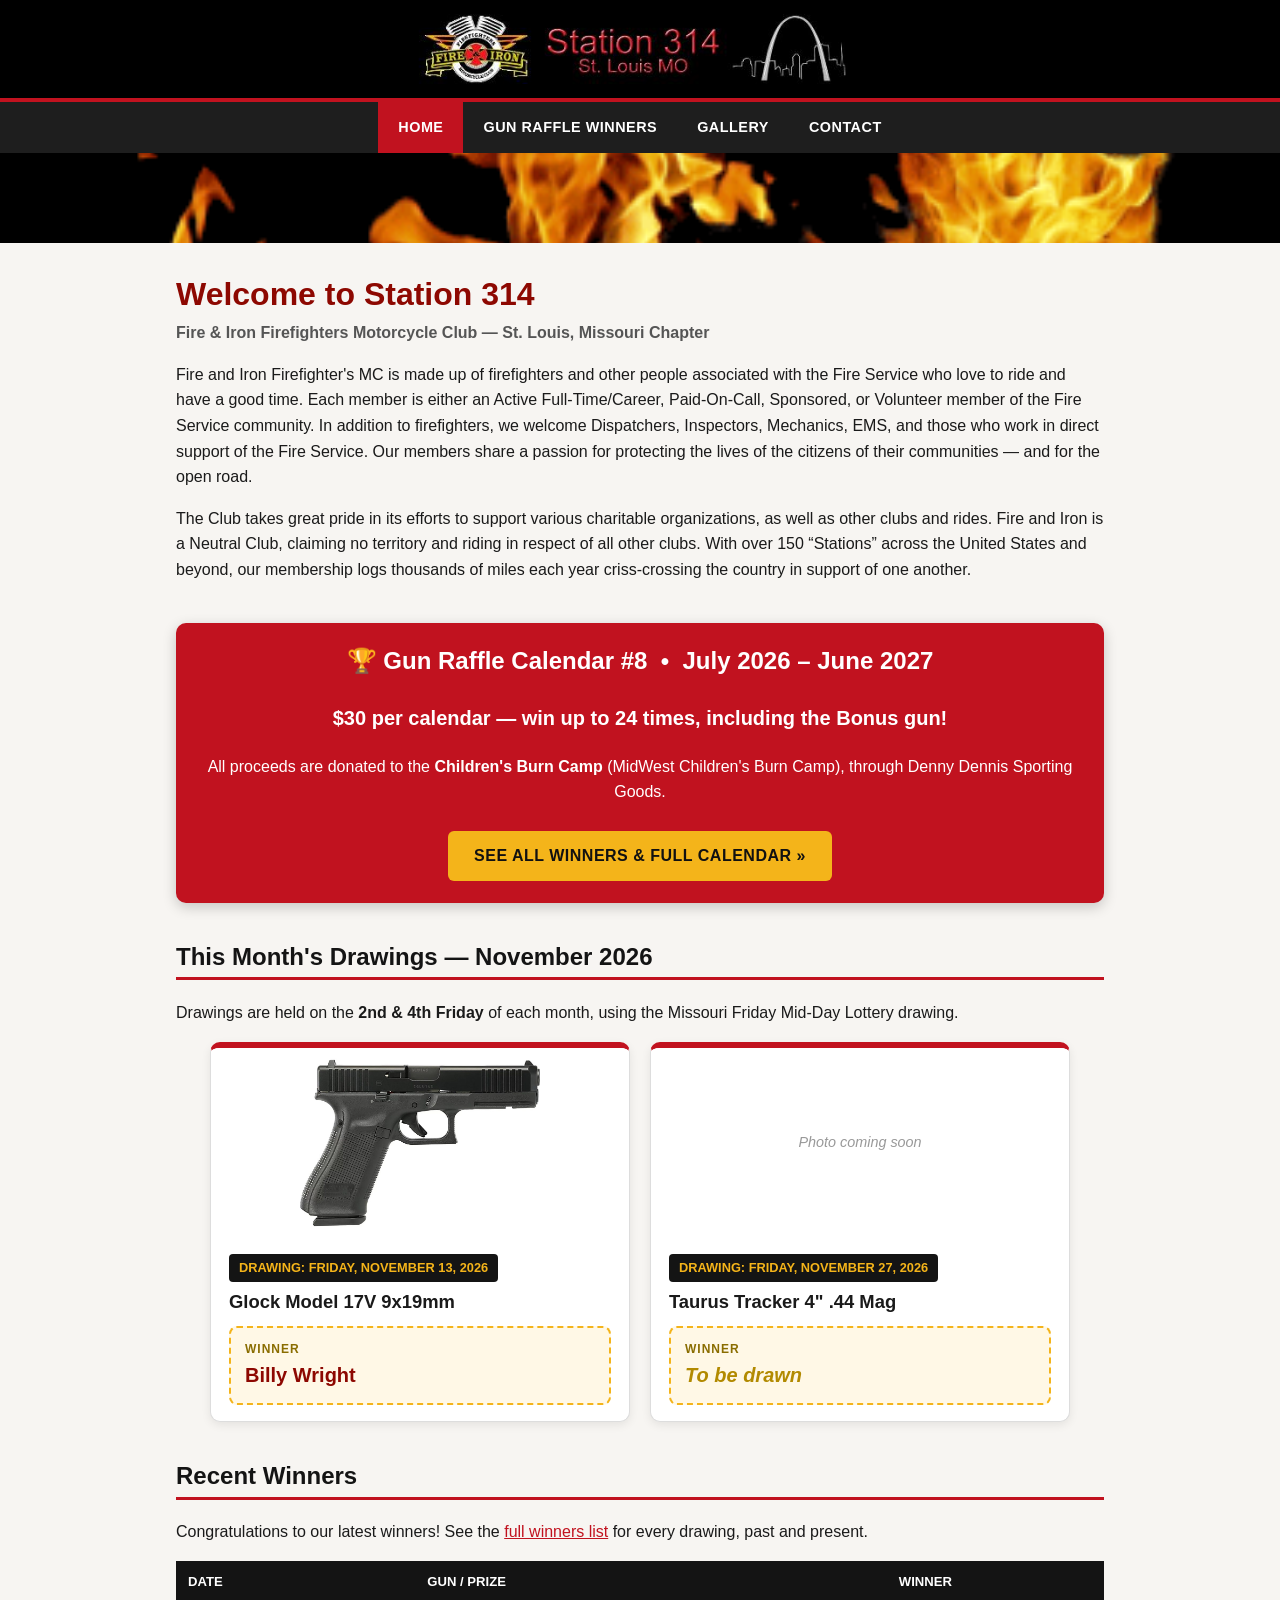
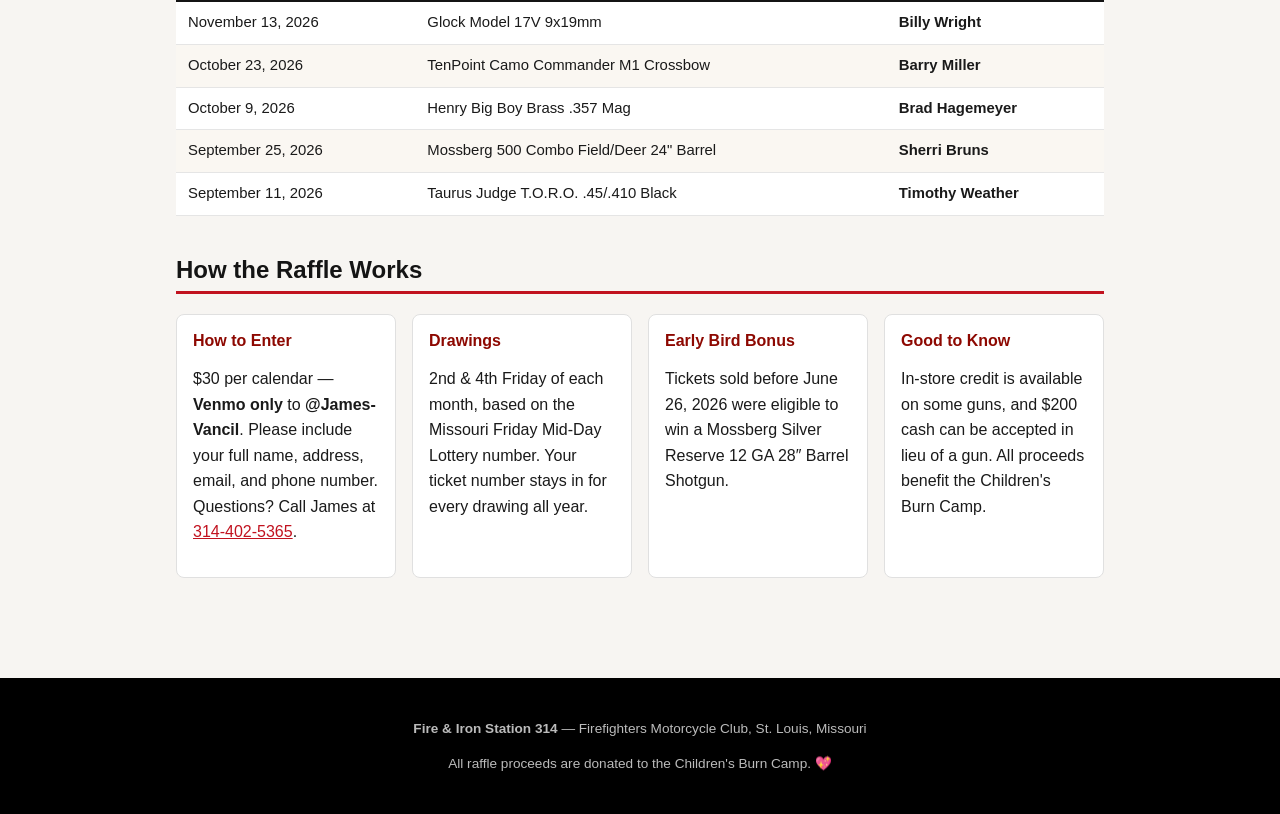
<file: index.html>
<!DOCTYPE html>
<html lang="en">
<head>
<meta charset="utf-8">
<meta name="viewport" content="width=device-width, initial-scale=1">
<title>Fire &amp; Iron Station 314 — St. Louis, MO | Firefighters Motorcycle Club</title>
<meta name="description" content="Fire &amp; Iron Firefighters Motorcycle Club, Station 314 — St. Louis, Missouri. Gun Raffle Calendar #8 now on. All proceeds benefit the Children's Burn Camp.">
<link rel="stylesheet" href="style.css">
</head>
<body>

<header class="site-header">
  <img src="assets/header.png" alt="Fire &amp; Iron Firefighters Motorcycle Club — Station 314, St. Louis MO">
</header>

<nav>
  <ul>
    <li><a href="index.html" class="active">Home</a></li>
    <li><a href="gun-raffles.html">Gun Raffle Winners</a></li>
    <li><a href="gallery.html">Gallery</a></li>
    <li><a href="contact.html">Contact</a></li>
  </ul>
</nav>

<div class="flames" role="presentation"></div>

<main>

  <section>
    <h1>Welcome to Station 314</h1>
    <p class="subtitle">Fire &amp; Iron Firefighters Motorcycle Club — St. Louis, Missouri Chapter</p>
    <p>Fire and Iron Firefighter's MC is made up of firefighters and other people associated with the
    Fire Service who love to ride and have a good time. Each member is either an Active Full-Time/Career,
    Paid-On-Call, Sponsored, or Volunteer member of the Fire Service community. In addition to firefighters,
    we welcome Dispatchers, Inspectors, Mechanics, EMS, and those who work in direct support of the Fire Service.
    Our members share a passion for protecting the lives of the citizens of their communities &mdash; and for the open road.</p>
    <p>The Club takes great pride in its efforts to support various charitable organizations, as well as other
    clubs and rides. Fire and Iron is a Neutral Club, claiming no territory and riding in respect of all other
    clubs. With over 150 &ldquo;Stations&rdquo; across the United States and beyond, our membership logs thousands
    of miles each year criss-crossing the country in support of one another.</p>
  </section>

  <!-- ===================== CURRENT RAFFLE ===================== -->
  <section class="callout">
    <h2>&#127942; Gun Raffle Calendar #8 &nbsp;&bull;&nbsp; July 2026 &ndash; June 2027</h2>
    <p class="big">$30 per calendar &mdash; win up to 24 times, including the Bonus gun!</p>
    <p>All proceeds are donated to the <strong>Children's Burn Camp</strong> (MidWest Children's Burn Camp),
       through Denny Dennis Sporting Goods.</p>
    <a class="btn" href="gun-raffles.html">See All Winners &amp; Full Calendar &raquo;</a>
  </section>

  <!-- ===================== THIS MONTH'S GUNS ===================== -->
  <!--
    HOW TO POST A WINNER:
    When a drawing happens, find the matching card below and replace the line
        <div class="name pending">To be drawn</div>
    with the winner's name, e.g.
        <div class="name">John Smith</div>
    (Delete the word "pending" from the class so it shows in red.)
  -->
  <section>
    <h2>This Month's Drawings &mdash; November 2026</h2>    <p>Drawings are held on the <strong>2nd &amp; 4th Friday</strong> of each month, using the
      Missouri Friday Mid-Day Lottery drawing.</p>

    <div class="gun-cards">

      <!-- November 13, 2026 -->
      <div class="gun-card">
        <div class="photo">
          <img src="assets/gun-nov13.jpg" alt="Glock Model 17V 9x19mm pistol in black, shown from the right side">
        </div>
        <div class="body">
          <span class="date">Drawing: Friday, November 13, 2026</span>
          <h3>Glock Model 17V 9x19mm</h3>
          <div class="winner-slot">
            <div class="label">Winner</div>
            <div class="name">Billy Wright</div>
          </div>
        </div>
      </div>

      <!-- November 27, 2026 -->
      <div class="gun-card">
        <div class="photo">Photo coming soon</div>
        <div class="body">
          <span class="date">Drawing: Friday, November 27, 2026</span>
          <h3>Taurus Tracker 4&quot; .44 Mag</h3>
          <div class="winner-slot">
            <div class="label">Winner</div>
            <div class="name pending">To be drawn</div>
          </div>
        </div>
      </div>

    </div>
  </section>

  <!-- ===================== RECENT WINNERS ===================== -->
  <!--
    RECENT WINNERS: keep this to roughly the last 6 months, NEWEST FIRST.
    To add a new winner, copy one <tr> line, put it at the TOP of the tbody,
    and delete the oldest row at the bottom so the list stays short.
  -->
  <section>
    <h2>Recent Winners</h2>
    <p>Congratulations to our latest winners! See the
       <a href="gun-raffles.html">full winners list</a> for every drawing, past and present.</p>
    <div class="table-wrap">
      <table class="raffle">
        <thead><tr><th>Date</th><th>Gun / Prize</th><th>Winner</th></tr></thead>
        <tbody>
          <tr><td>November 13, 2026</td><td>Glock Model 17V 9x19mm</td><td class="winner">Billy Wright</td></tr>
          <tr><td>October 23, 2026</td><td>TenPoint Camo Commander M1 Crossbow</td><td class="winner">Barry Miller</td></tr>
          <tr><td>October 9, 2026</td><td>Henry Big Boy Brass .357 Mag</td><td class="winner">Brad Hagemeyer</td></tr>
          <tr><td>September 25, 2026</td><td>Mossberg 500 Combo Field/Deer 24&quot; Barrel</td><td class="winner">Sherri Bruns</td></tr>
          <tr><td>September 11, 2026</td><td>Taurus Judge T.O.R.O. .45/.410 Black</td><td class="winner">Timothy Weather</td></tr>        </tbody>
      </table>
    </div>
  </section>

  <!-- ===================== HOW IT WORKS ===================== -->
  <section>
    <h2>How the Raffle Works</h2>
    <div class="info-grid">
      <div class="box">
        <h3>How to Enter</h3>
        <p>$30 per calendar &mdash; <strong>Venmo only</strong> to <strong>@James-Vancil</strong>.
           Please include your full name, address, email, and phone number.
           Questions? Call James at <a href="tel:+13144025365">314-402-5365</a>.</p>
      </div>
      <div class="box">
        <h3>Drawings</h3>
        <p>2nd &amp; 4th Friday of each month, based on the Missouri Friday Mid-Day Lottery number.
           Your ticket number stays in for every drawing all year.</p>
      </div>
      <div class="box">
        <h3>Early Bird Bonus</h3>
        <p>Tickets sold before June 26, 2026 were eligible to win a Mossberg Silver Reserve
           12&nbsp;GA 28&Prime; Barrel Shotgun.</p>
      </div>
      <div class="box">
        <h3>Good to Know</h3>
        <p>In-store credit is available on some guns, and $200 cash can be accepted in lieu of a gun.
           All proceeds benefit the Children's Burn Camp.</p>
      </div>
    </div>
  </section>

</main>

<footer>
  <p><strong>Fire &amp; Iron Station 314</strong> &mdash; Firefighters Motorcycle Club, St. Louis, Missouri</p>
  <p>All raffle proceeds are donated to the Children's Burn Camp. &#128150;</p>
</footer>

</body>
</html>
</file>
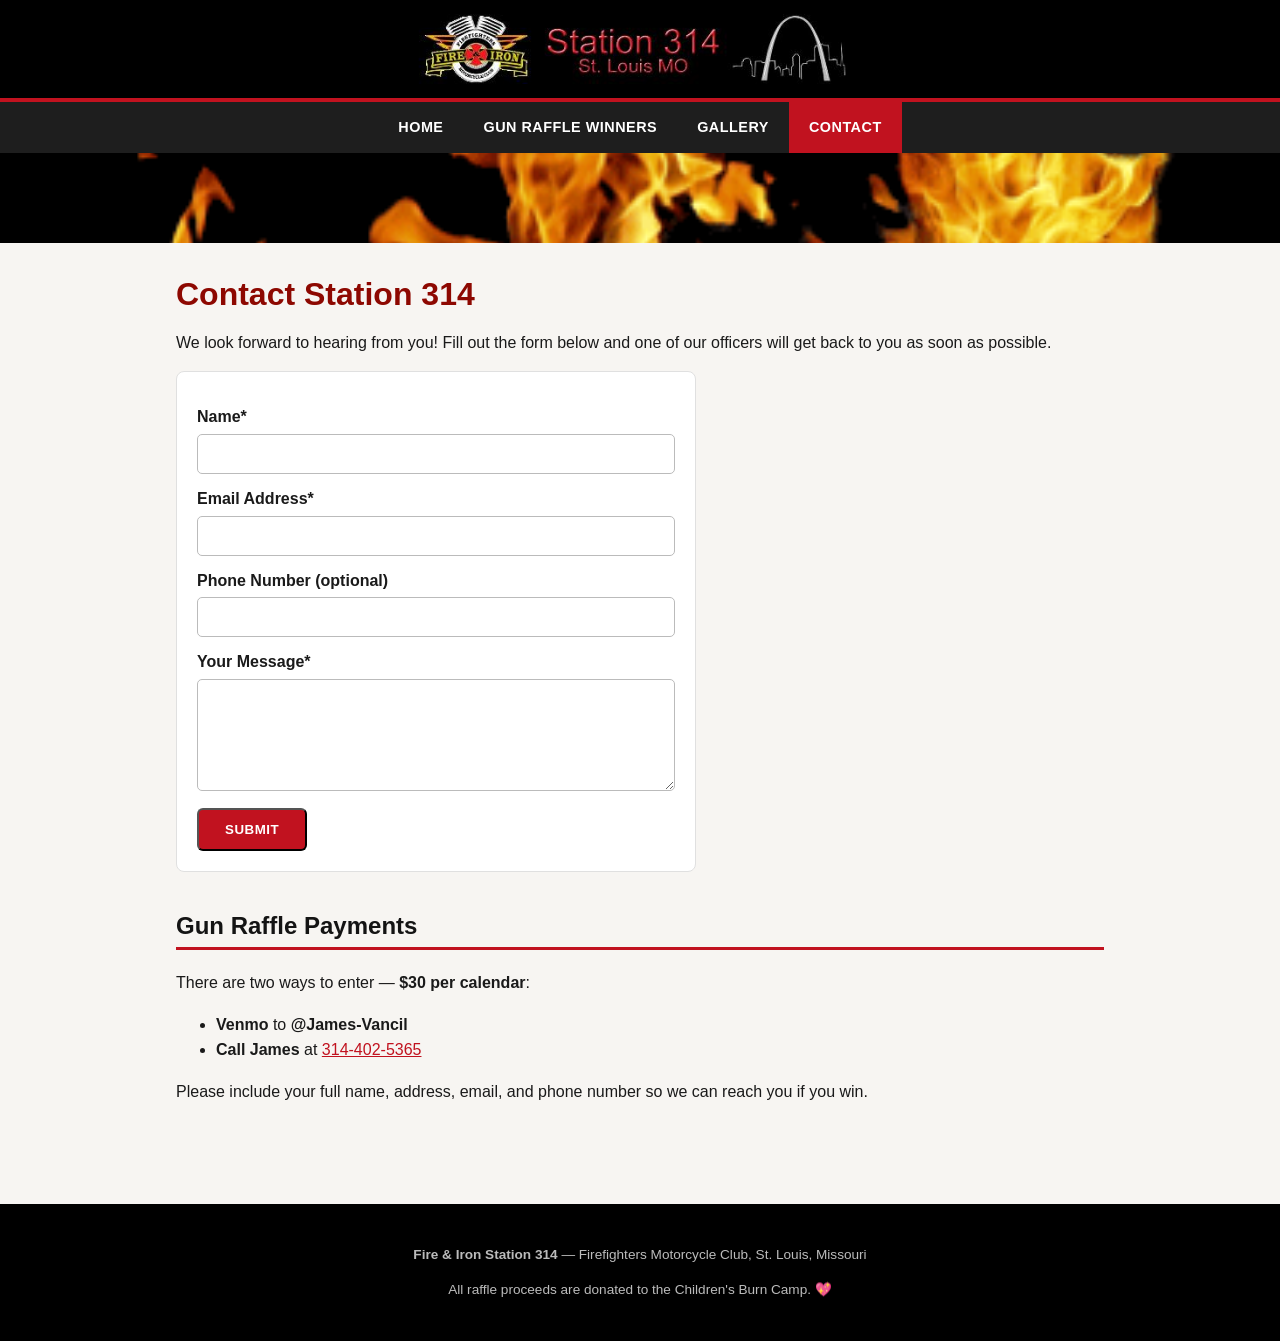
<file: contact.html>
<!DOCTYPE html>
<html lang="en">
<head>
<meta charset="utf-8">
<meta name="viewport" content="width=device-width, initial-scale=1">
<title>Contact — Fire &amp; Iron Station 314, St. Louis MO</title>
<meta name="description" content="Contact Fire &amp; Iron Firefighters Motorcycle Club, Station 314, St. Louis, Missouri.">
<link rel="stylesheet" href="style.css">
</head>
<body>

<header class="site-header">
  <img src="assets/header.png" alt="Fire &amp; Iron Firefighters Motorcycle Club — Station 314, St. Louis MO">
</header>

<nav>
  <ul>
    <li><a href="index.html">Home</a></li>
    <li><a href="gun-raffles.html">Gun Raffle Winners</a></li>
    <li><a href="gallery.html">Gallery</a></li>
    <li><a href="contact.html" class="active">Contact</a></li>
  </ul>
</nav>

<div class="flames" role="presentation"></div>

<main>
  <section>
    <h1>Contact Station 314</h1>
    <p>We look forward to hearing from you! Fill out the form below and one of our officers will get
       back to you as soon as possible.</p>

    <form class="contact" action="https://formspree.io/f/xzdnbyeo" method="POST">
      <label for="name">Name*</label>
      <input type="text" id="name" name="name" required>

      <label for="email">Email Address*</label>
      <input type="email" id="email" name="email" required>

      <label for="phone">Phone Number (optional)</label>
      <input type="tel" id="phone" name="phone">

      <label for="message">Your Message*</label>
      <textarea id="message" name="message" rows="5" required></textarea>

      <button class="btn" type="submit">Submit</button>
    </form>
  </section>

  <section>
    <h2>Gun Raffle Payments</h2>
    <p>There are two ways to enter &mdash; <strong>$30 per calendar</strong>:</p>
    <ul>
      <li><strong>Venmo</strong> to <strong>@James-Vancil</strong></li>
      <li><strong>Call James</strong> at <a href="tel:+13144025365">314-402-5365</a></li>
    </ul>
    <p>Please include your full name, address, email, and phone number so we can reach you if you win.</p>
  </section>
</main>

<footer>
  <p><strong>Fire &amp; Iron Station 314</strong> &mdash; Firefighters Motorcycle Club, St. Louis, Missouri</p>
  <p>All raffle proceeds are donated to the Children's Burn Camp. &#128150;</p>
</footer>

</body>
</html>
</file>
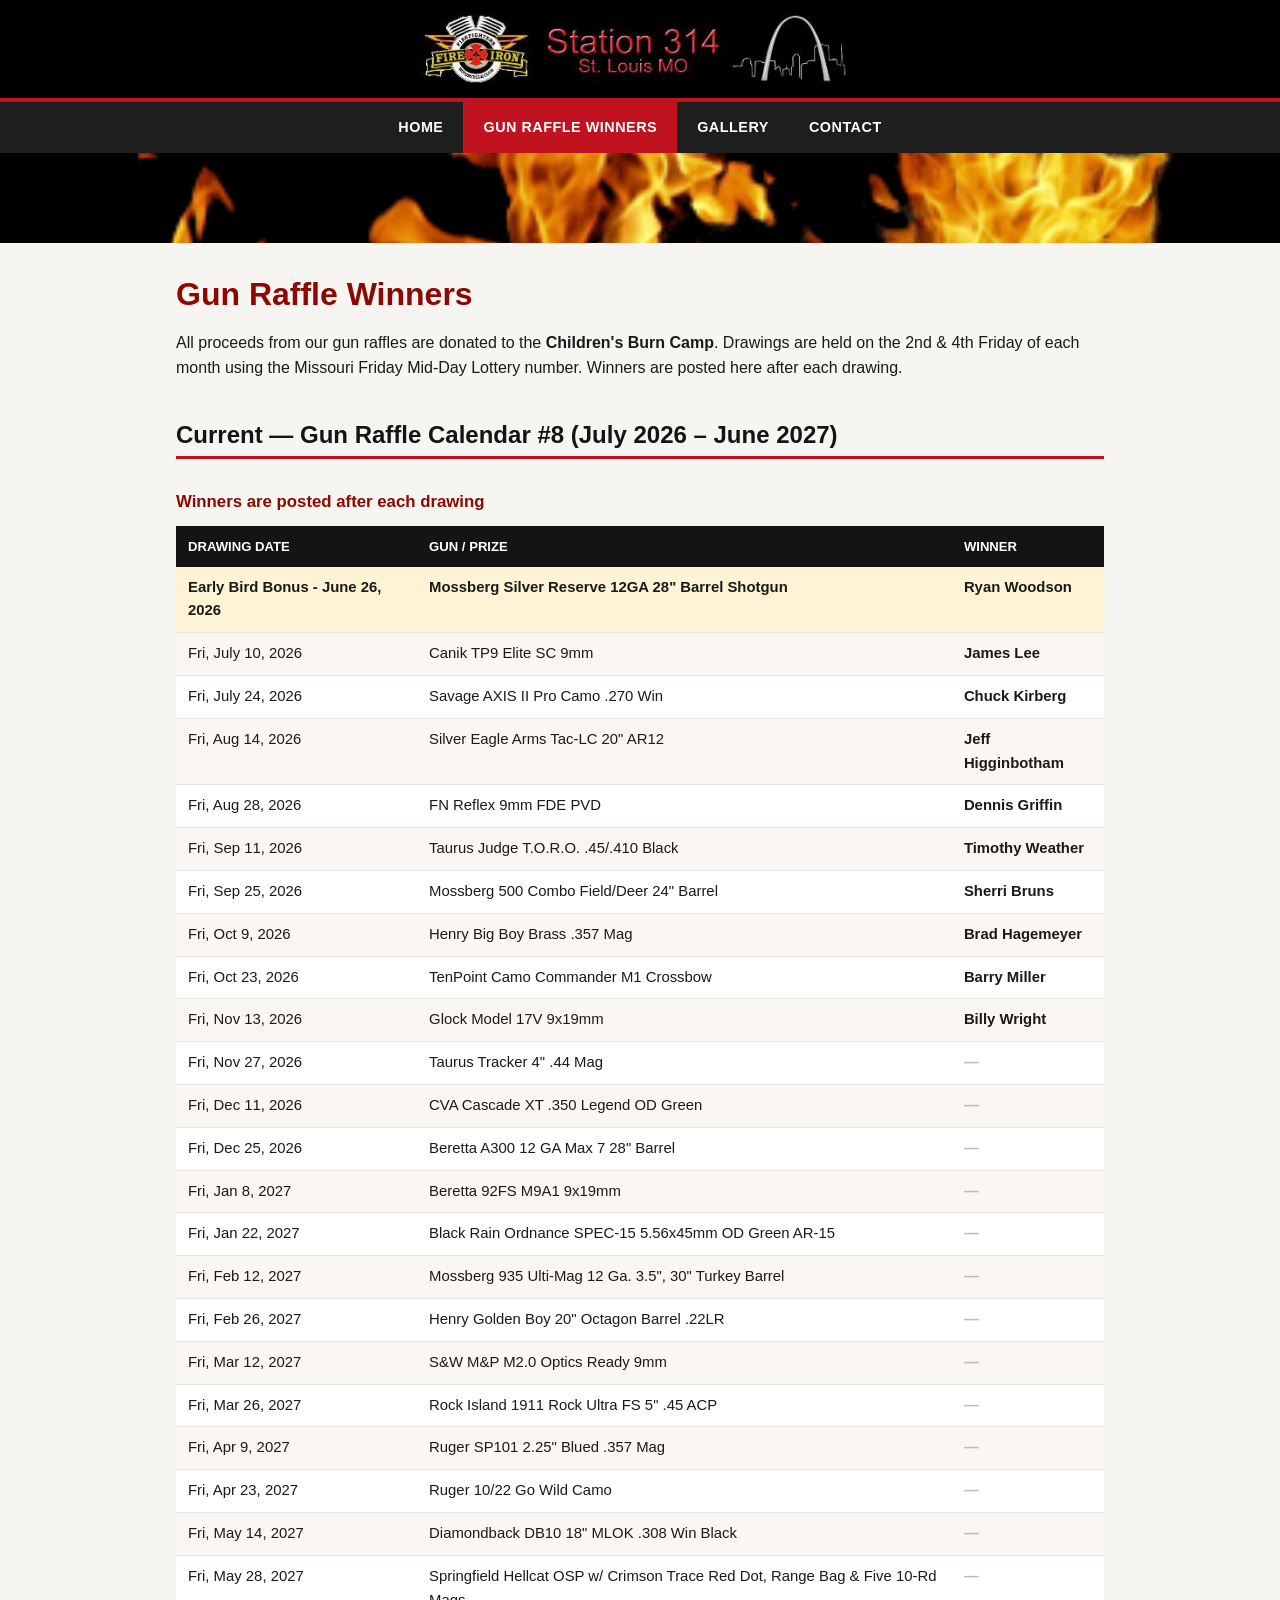
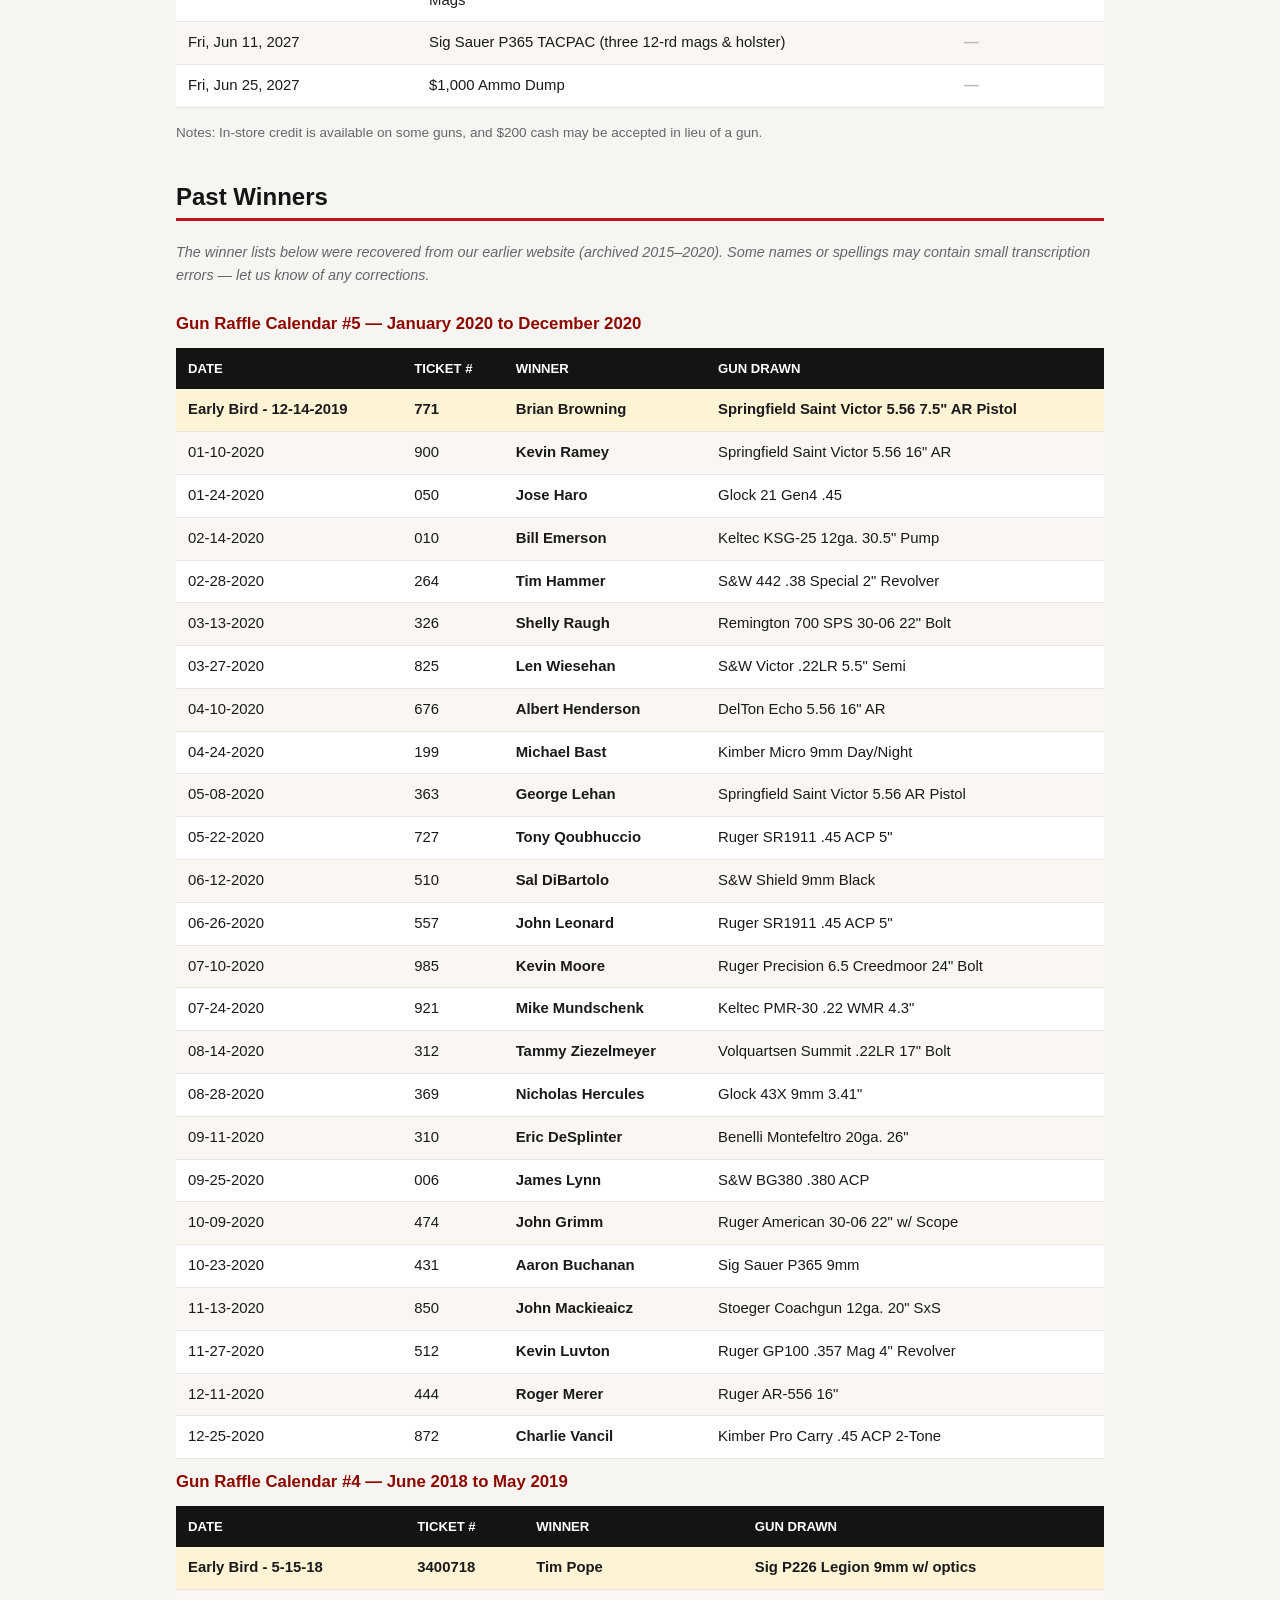
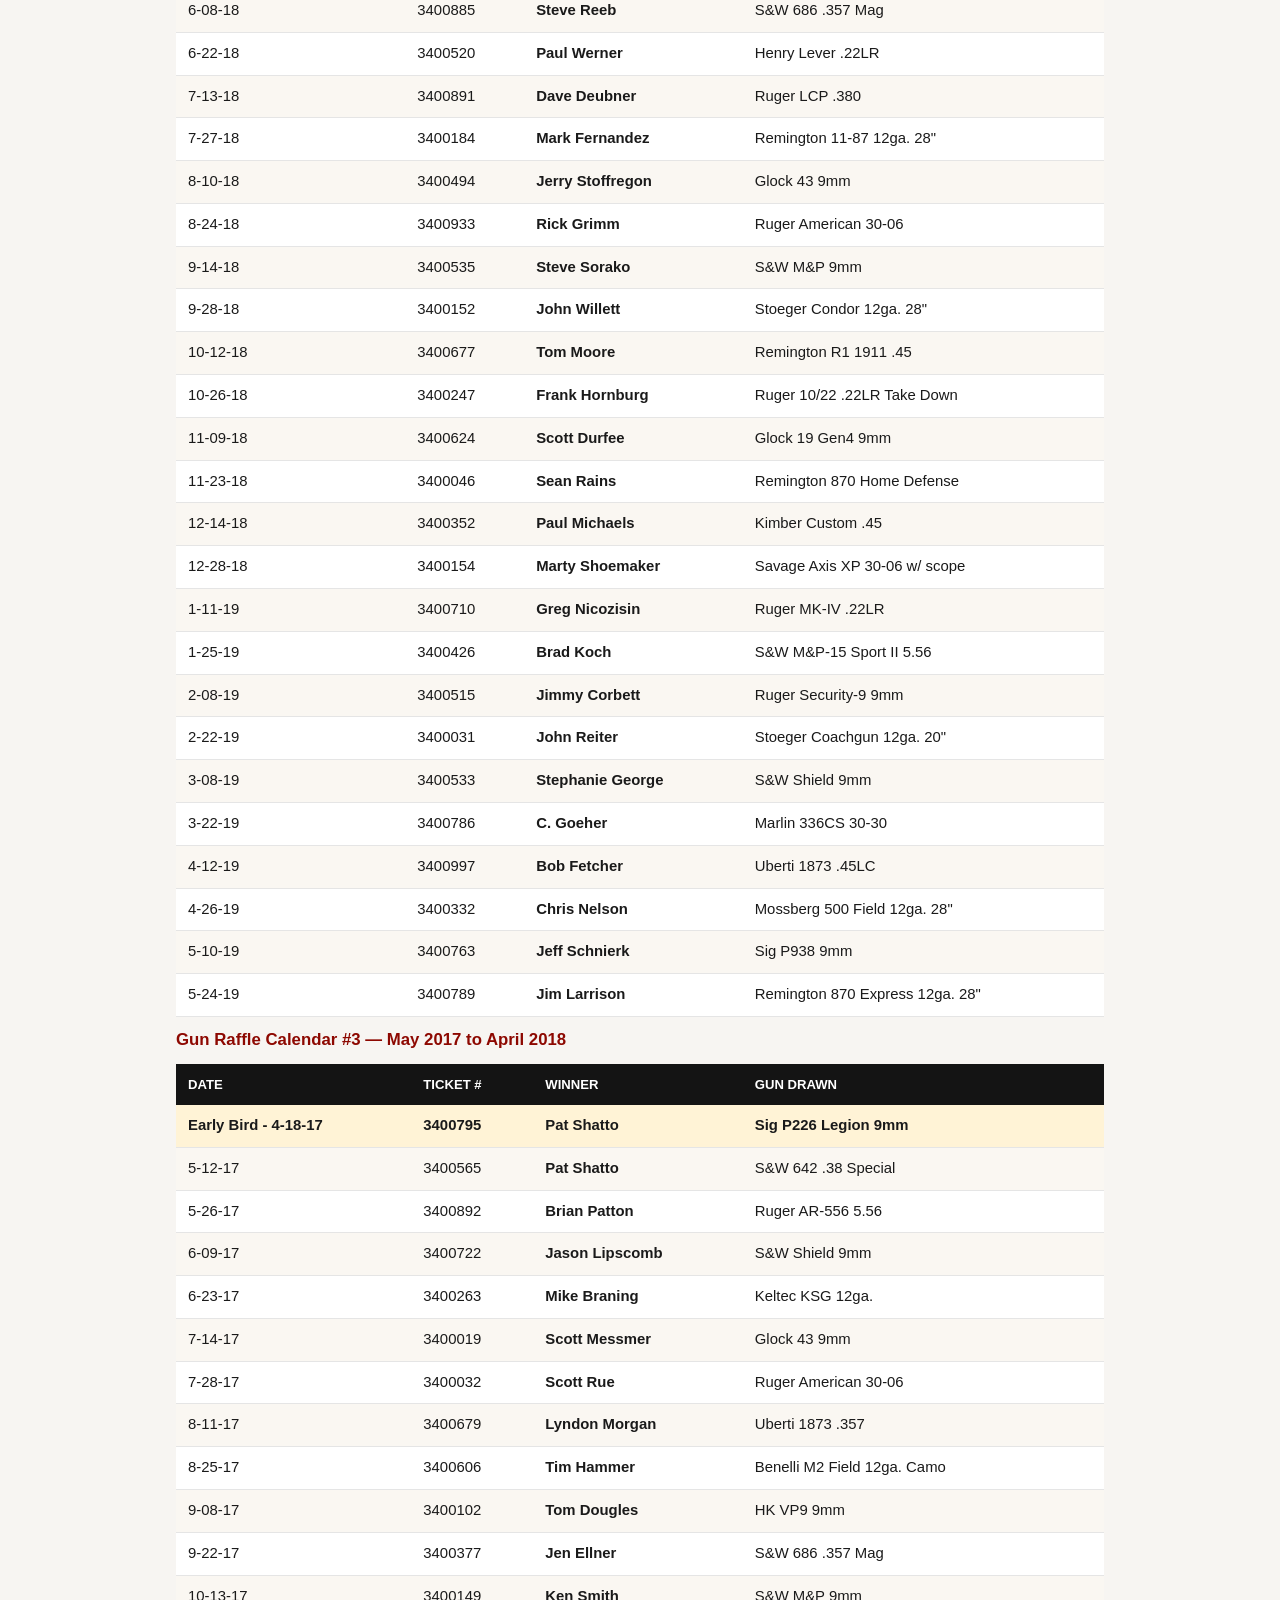
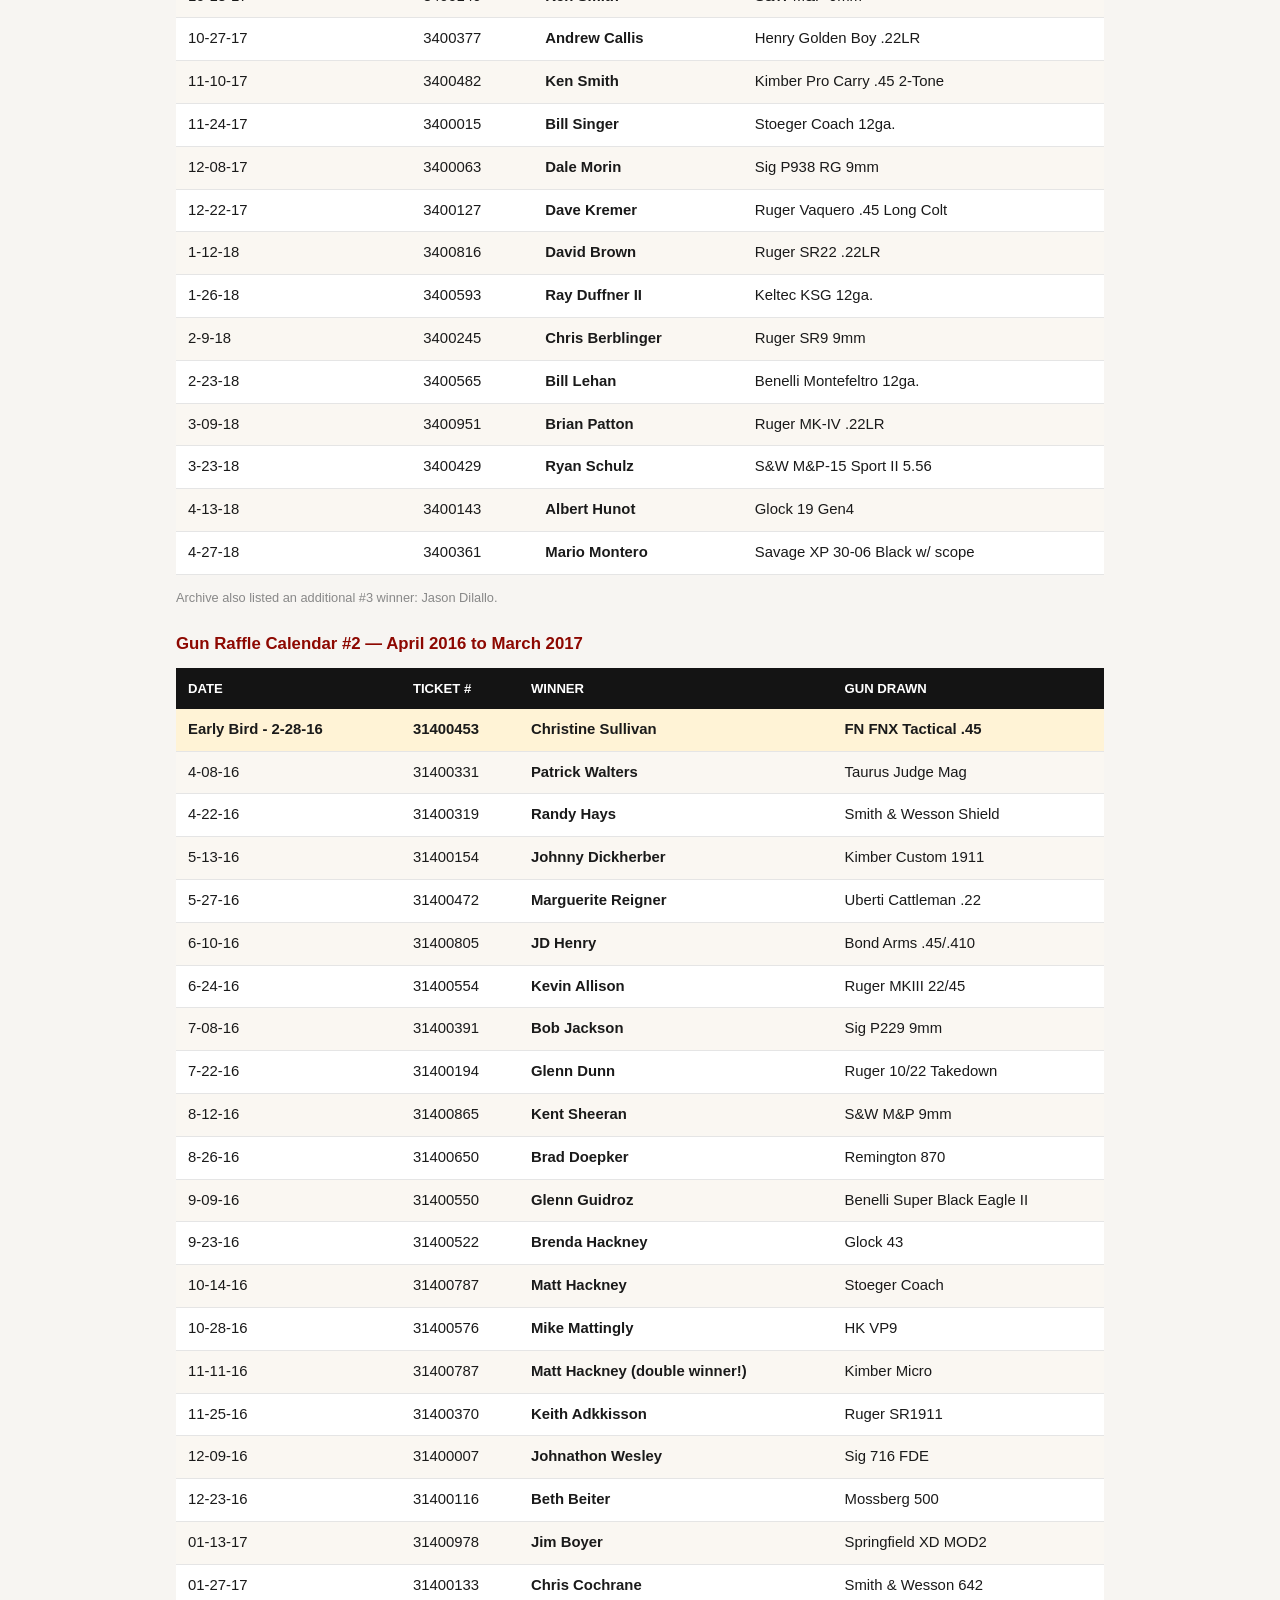
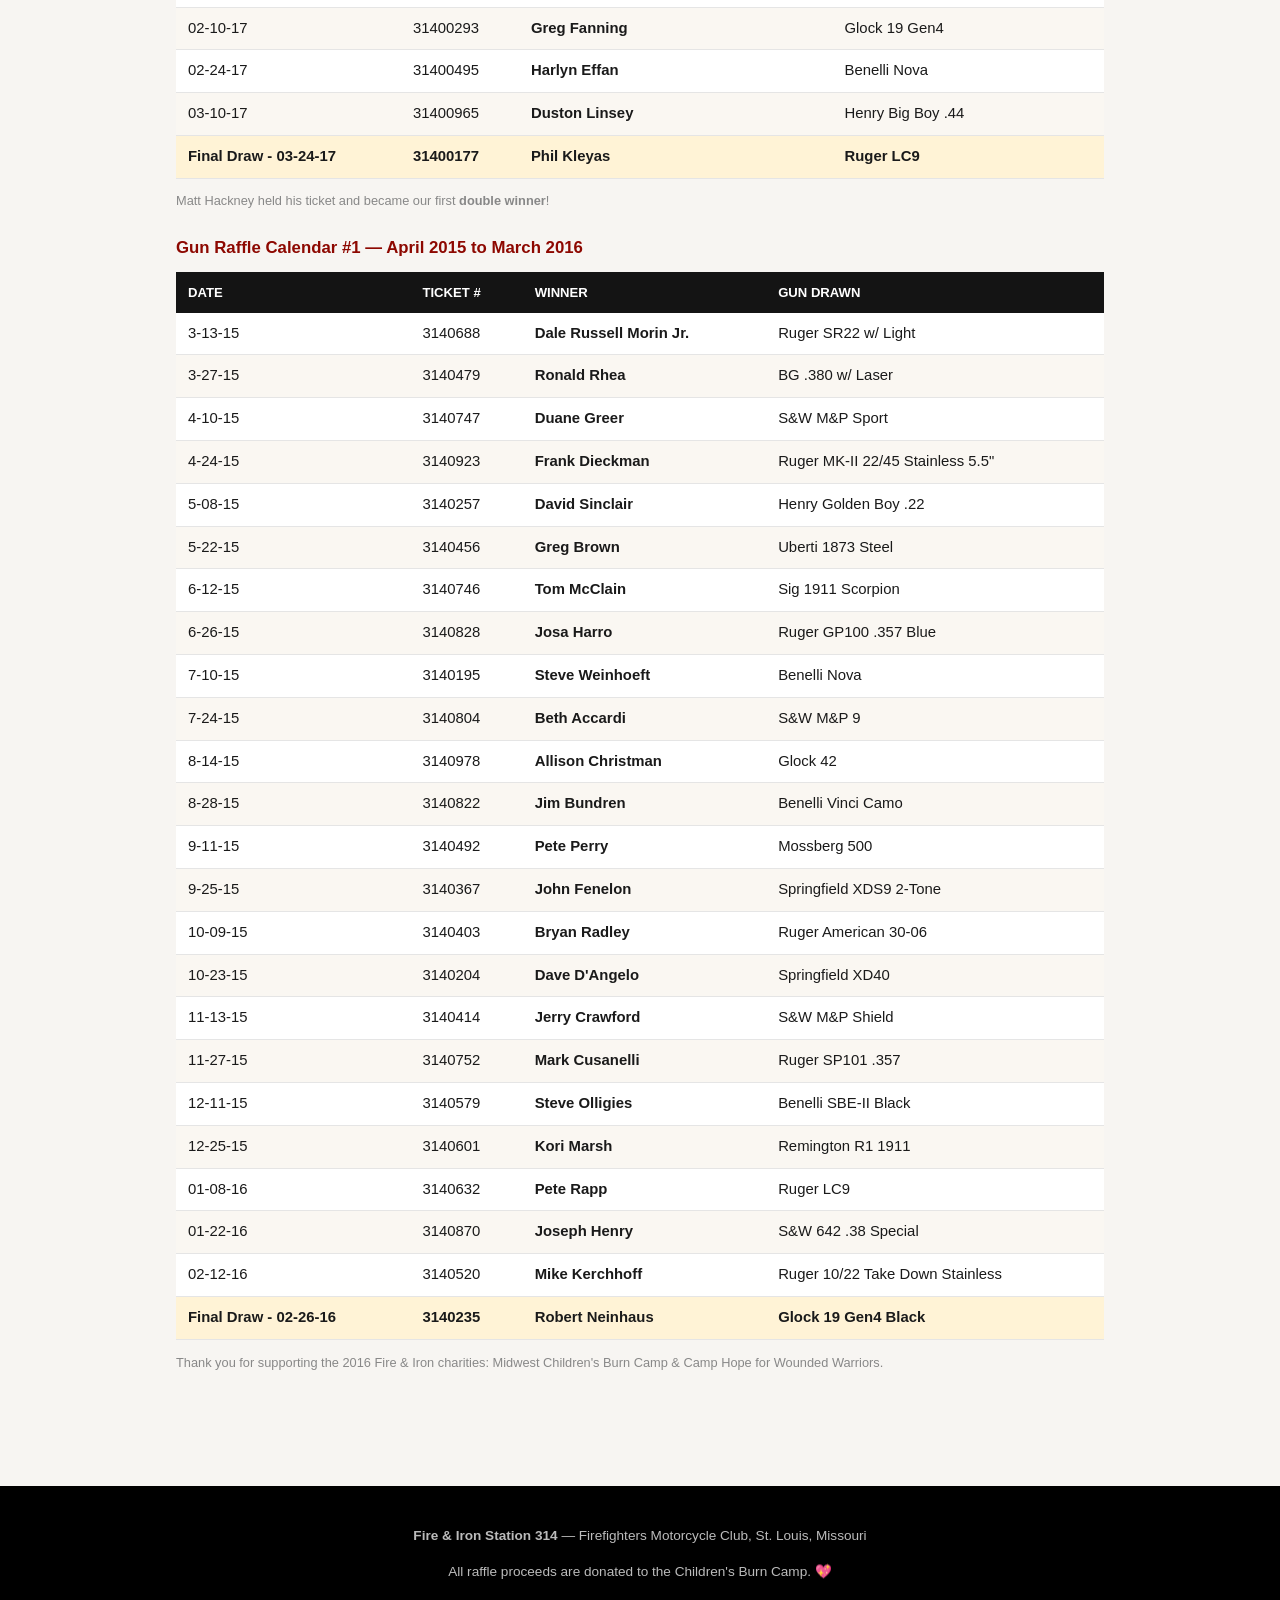
<file: gun-raffles.html>
<!DOCTYPE html>
<html lang="en">
<head>
<meta charset="utf-8">
<meta name="viewport" content="width=device-width, initial-scale=1">
<title>Gun Raffle Winners &mdash; Fire &amp; Iron Station 314, St. Louis MO</title>
<meta name="description" content="Gun raffle winners for Fire &amp; Iron Station 314, St. Louis MO. Current Calendar #8 (2026-2027) plus past winners back to 2015.">
<link rel="stylesheet" href="style.css">
</head>
<body>

<header class="site-header">
  <img src="assets/header.png" alt="Fire &amp; Iron Firefighters Motorcycle Club - Station 314, St. Louis MO">
</header>

<nav>
  <ul>
    <li><a href="index.html">Home</a></li>
    <li><a href="gun-raffles.html" class="active">Gun Raffle Winners</a></li>
    <li><a href="gallery.html">Gallery</a></li>
    <li><a href="contact.html">Contact</a></li>
  </ul>
</nav>

<div class="flames" role="presentation"></div>

<main>

  <section>
    <h1>Gun Raffle Winners</h1>
    <p>All proceeds from our gun raffles are donated to the <strong>Children's Burn Camp</strong>.
       Drawings are held on the 2nd &amp; 4th Friday of each month using the Missouri Friday
       Mid-Day Lottery number. Winners are posted here after each drawing.</p>
  </section>

  <!--
    ============================================================
    HOW TO POST A WINNER (current Calendar #8 table below):
    Find the row for the drawing date and replace the winner cell
        <td class="winner pending">&mdash;</td>
    with the winner's name, e.g.
        <td class="winner">John Smith</td>
    (Removing "pending" makes the name show in solid black instead of grey.)
    ============================================================
  -->
  <section>
    <h2>Current &mdash; Gun Raffle Calendar #8 (July 2026 &ndash; June 2027)</h2>
    <div class="table-wrap">
      <table class="raffle">
        <caption>Winners are posted after each drawing</caption>
        <thead><tr><th>Drawing Date</th><th>Gun / Prize</th><th>Winner</th></tr></thead>
        <tbody>
        <tr class="earlybird"><td>Early Bird Bonus - June 26, 2026</td><td>Mossberg Silver Reserve 12GA 28&quot; Barrel Shotgun</td><td class="winner">Ryan Woodson</td></tr>
        <tr><td>Fri, July 10, 2026</td><td>Canik TP9 Elite SC 9mm</td><td class="winner">James Lee</td></tr>
        <tr><td>Fri, July 24, 2026</td><td>Savage AXIS II Pro Camo .270 Win</td><td class="winner">Chuck Kirberg</td></tr>
        <tr><td>Fri, Aug 14, 2026</td><td>Silver Eagle Arms Tac-LC 20&quot; AR12</td><td class="winner">Jeff Higginbotham</td></tr>
        <tr><td>Fri, Aug 28, 2026</td><td>FN Reflex 9mm FDE PVD</td><td class="winner">Dennis Griffin</td></tr>
        <tr><td>Fri, Sep 11, 2026</td><td>Taurus Judge T.O.R.O. .45/.410 Black</td><td class="winner">Timothy Weather</td></tr>
        <tr><td>Fri, Sep 25, 2026</td><td>Mossberg 500 Combo Field/Deer 24&quot; Barrel</td><td class="winner">Sherri Bruns</td></tr>
        <tr><td>Fri, Oct 9, 2026</td><td>Henry Big Boy Brass .357 Mag</td><td class="winner">Brad Hagemeyer</td></tr>
        <tr><td>Fri, Oct 23, 2026</td><td>TenPoint Camo Commander M1 Crossbow</td><td class="winner">Barry Miller</td></tr>
        <tr><td>Fri, Nov 13, 2026</td><td>Glock Model 17V 9x19mm</td><td class="winner">Billy Wright</td></tr>
        <tr><td>Fri, Nov 27, 2026</td><td>Taurus Tracker 4&quot; .44 Mag</td><td class="winner pending">&mdash;</td></tr>
        <tr><td>Fri, Dec 11, 2026</td><td>CVA Cascade XT .350 Legend OD Green</td><td class="winner pending">&mdash;</td></tr>
        <tr><td>Fri, Dec 25, 2026</td><td>Beretta A300 12 GA Max 7 28&quot; Barrel</td><td class="winner pending">&mdash;</td></tr>
        <tr><td>Fri, Jan 8, 2027</td><td>Beretta 92FS M9A1 9x19mm</td><td class="winner pending">&mdash;</td></tr>
        <tr><td>Fri, Jan 22, 2027</td><td>Black Rain Ordnance SPEC-15 5.56x45mm OD Green AR-15</td><td class="winner pending">&mdash;</td></tr>
        <tr><td>Fri, Feb 12, 2027</td><td>Mossberg 935 Ulti-Mag 12 Ga. 3.5&quot;, 30&quot; Turkey Barrel</td><td class="winner pending">&mdash;</td></tr>
        <tr><td>Fri, Feb 26, 2027</td><td>Henry Golden Boy 20&quot; Octagon Barrel .22LR</td><td class="winner pending">&mdash;</td></tr>
        <tr><td>Fri, Mar 12, 2027</td><td>S&amp;W M&amp;P M2.0 Optics Ready 9mm</td><td class="winner pending">&mdash;</td></tr>
        <tr><td>Fri, Mar 26, 2027</td><td>Rock Island 1911 Rock Ultra FS 5&quot; .45 ACP</td><td class="winner pending">&mdash;</td></tr>
        <tr><td>Fri, Apr 9, 2027</td><td>Ruger SP101 2.25&quot; Blued .357 Mag</td><td class="winner pending">&mdash;</td></tr>
        <tr><td>Fri, Apr 23, 2027</td><td>Ruger 10/22 Go Wild Camo</td><td class="winner pending">&mdash;</td></tr>
        <tr><td>Fri, May 14, 2027</td><td>Diamondback DB10 18&quot; MLOK .308 Win Black</td><td class="winner pending">&mdash;</td></tr>
        <tr><td>Fri, May 28, 2027</td><td>Springfield Hellcat OSP w/ Crimson Trace Red Dot, Range Bag &amp; Five 10-Rd Mags</td><td class="winner pending">&mdash;</td></tr>
        <tr><td>Fri, Jun 11, 2027</td><td>Sig Sauer P365 TACPAC (three 12-rd mags &amp; holster)</td><td class="winner pending">&mdash;</td></tr>
        <tr><td>Fri, Jun 25, 2027</td><td>$1,000 Ammo Dump</td><td class="winner pending">&mdash;</td></tr>
        </tbody>
      </table>
    </div>
    <p style="font-size:.85rem;color:#666">Notes: In-store credit is available on some guns, and $200 cash
       may be accepted in lieu of a gun.</p>
  </section>

  <section>
    <h2>Past Winners</h2>
    <p style="font-size:.9rem;color:#666"><em>The winner lists below were recovered from our earlier website
       (archived 2015&ndash;2020). Some names or spellings may contain small transcription errors &mdash; let us
       know of any corrections.</em></p>

    <div class="table-wrap">
      <table class="raffle">
        <caption>Gun Raffle Calendar #5 &mdash; January 2020 to December 2020</caption>
        <thead><tr><th>Date</th><th>Ticket #</th><th>Winner</th><th>Gun Drawn</th></tr></thead>
        <tbody>
        <tr class="earlybird"><td>Early Bird - 12-14-2019</td><td>771</td><td class="winner">Brian Browning</td><td>Springfield Saint Victor 5.56 7.5&quot; AR Pistol</td></tr>
        <tr><td>01-10-2020</td><td>900</td><td class="winner">Kevin Ramey</td><td>Springfield Saint Victor 5.56 16&quot; AR</td></tr>
        <tr><td>01-24-2020</td><td>050</td><td class="winner">Jose Haro</td><td>Glock 21 Gen4 .45</td></tr>
        <tr><td>02-14-2020</td><td>010</td><td class="winner">Bill Emerson</td><td>Keltec KSG-25 12ga. 30.5&quot; Pump</td></tr>
        <tr><td>02-28-2020</td><td>264</td><td class="winner">Tim Hammer</td><td>S&amp;W 442 .38 Special 2&quot; Revolver</td></tr>
        <tr><td>03-13-2020</td><td>326</td><td class="winner">Shelly Raugh</td><td>Remington 700 SPS 30-06 22&quot; Bolt</td></tr>
        <tr><td>03-27-2020</td><td>825</td><td class="winner">Len Wiesehan</td><td>S&amp;W Victor .22LR 5.5&quot; Semi</td></tr>
        <tr><td>04-10-2020</td><td>676</td><td class="winner">Albert Henderson</td><td>DelTon Echo 5.56 16&quot; AR</td></tr>
        <tr><td>04-24-2020</td><td>199</td><td class="winner">Michael Bast</td><td>Kimber Micro 9mm Day/Night</td></tr>
        <tr><td>05-08-2020</td><td>363</td><td class="winner">George Lehan</td><td>Springfield Saint Victor 5.56 AR Pistol</td></tr>
        <tr><td>05-22-2020</td><td>727</td><td class="winner">Tony Qoubhuccio</td><td>Ruger SR1911 .45 ACP 5&quot;</td></tr>
        <tr><td>06-12-2020</td><td>510</td><td class="winner">Sal DiBartolo</td><td>S&amp;W Shield 9mm Black</td></tr>
        <tr><td>06-26-2020</td><td>557</td><td class="winner">John Leonard</td><td>Ruger SR1911 .45 ACP 5&quot;</td></tr>
        <tr><td>07-10-2020</td><td>985</td><td class="winner">Kevin Moore</td><td>Ruger Precision 6.5 Creedmoor 24&quot; Bolt</td></tr>
        <tr><td>07-24-2020</td><td>921</td><td class="winner">Mike Mundschenk</td><td>Keltec PMR-30 .22 WMR 4.3&quot;</td></tr>
        <tr><td>08-14-2020</td><td>312</td><td class="winner">Tammy Ziezelmeyer</td><td>Volquartsen Summit .22LR 17&quot; Bolt</td></tr>
        <tr><td>08-28-2020</td><td>369</td><td class="winner">Nicholas Hercules</td><td>Glock 43X 9mm 3.41&quot;</td></tr>
        <tr><td>09-11-2020</td><td>310</td><td class="winner">Eric DeSplinter</td><td>Benelli Montefeltro 20ga. 26&quot;</td></tr>
        <tr><td>09-25-2020</td><td>006</td><td class="winner">James Lynn</td><td>S&amp;W BG380 .380 ACP</td></tr>
        <tr><td>10-09-2020</td><td>474</td><td class="winner">John Grimm</td><td>Ruger American 30-06 22&quot; w/ Scope</td></tr>
        <tr><td>10-23-2020</td><td>431</td><td class="winner">Aaron Buchanan</td><td>Sig Sauer P365 9mm</td></tr>
        <tr><td>11-13-2020</td><td>850</td><td class="winner">John Mackieaicz</td><td>Stoeger Coachgun 12ga. 20&quot; SxS</td></tr>
        <tr><td>11-27-2020</td><td>512</td><td class="winner">Kevin Luvton</td><td>Ruger GP100 .357 Mag 4&quot; Revolver</td></tr>
        <tr><td>12-11-2020</td><td>444</td><td class="winner">Roger Merer</td><td>Ruger AR-556 16&quot;</td></tr>
        <tr><td>12-25-2020</td><td>872</td><td class="winner">Charlie Vancil</td><td>Kimber Pro Carry .45 ACP 2-Tone</td></tr>
        </tbody>
      </table>
    </div>

    <div class="table-wrap">
      <table class="raffle">
        <caption>Gun Raffle Calendar #4 &mdash; June 2018 to May 2019</caption>
        <thead><tr><th>Date</th><th>Ticket #</th><th>Winner</th><th>Gun Drawn</th></tr></thead>
        <tbody>
        <tr class="earlybird"><td>Early Bird - 5-15-18</td><td>3400718</td><td class="winner">Tim Pope</td><td>Sig P226 Legion 9mm w/ optics</td></tr>
        <tr><td>6-08-18</td><td>3400885</td><td class="winner">Steve Reeb</td><td>S&amp;W 686 .357 Mag</td></tr>
        <tr><td>6-22-18</td><td>3400520</td><td class="winner">Paul Werner</td><td>Henry Lever .22LR</td></tr>
        <tr><td>7-13-18</td><td>3400891</td><td class="winner">Dave Deubner</td><td>Ruger LCP .380</td></tr>
        <tr><td>7-27-18</td><td>3400184</td><td class="winner">Mark Fernandez</td><td>Remington 11-87 12ga. 28&quot;</td></tr>
        <tr><td>8-10-18</td><td>3400494</td><td class="winner">Jerry Stoffregon</td><td>Glock 43 9mm</td></tr>
        <tr><td>8-24-18</td><td>3400933</td><td class="winner">Rick Grimm</td><td>Ruger American 30-06</td></tr>
        <tr><td>9-14-18</td><td>3400535</td><td class="winner">Steve Sorako</td><td>S&amp;W M&amp;P 9mm</td></tr>
        <tr><td>9-28-18</td><td>3400152</td><td class="winner">John Willett</td><td>Stoeger Condor 12ga. 28&quot;</td></tr>
        <tr><td>10-12-18</td><td>3400677</td><td class="winner">Tom Moore</td><td>Remington R1 1911 .45</td></tr>
        <tr><td>10-26-18</td><td>3400247</td><td class="winner">Frank Hornburg</td><td>Ruger 10/22 .22LR Take Down</td></tr>
        <tr><td>11-09-18</td><td>3400624</td><td class="winner">Scott Durfee</td><td>Glock 19 Gen4 9mm</td></tr>
        <tr><td>11-23-18</td><td>3400046</td><td class="winner">Sean Rains</td><td>Remington 870 Home Defense</td></tr>
        <tr><td>12-14-18</td><td>3400352</td><td class="winner">Paul Michaels</td><td>Kimber Custom .45</td></tr>
        <tr><td>12-28-18</td><td>3400154</td><td class="winner">Marty Shoemaker</td><td>Savage Axis XP 30-06 w/ scope</td></tr>
        <tr><td>1-11-19</td><td>3400710</td><td class="winner">Greg Nicozisin</td><td>Ruger MK-IV .22LR</td></tr>
        <tr><td>1-25-19</td><td>3400426</td><td class="winner">Brad Koch</td><td>S&amp;W M&amp;P-15 Sport II 5.56</td></tr>
        <tr><td>2-08-19</td><td>3400515</td><td class="winner">Jimmy Corbett</td><td>Ruger Security-9 9mm</td></tr>
        <tr><td>2-22-19</td><td>3400031</td><td class="winner">John Reiter</td><td>Stoeger Coachgun 12ga. 20&quot;</td></tr>
        <tr><td>3-08-19</td><td>3400533</td><td class="winner">Stephanie George</td><td>S&amp;W Shield 9mm</td></tr>
        <tr><td>3-22-19</td><td>3400786</td><td class="winner">C. Goeher</td><td>Marlin 336CS 30-30</td></tr>
        <tr><td>4-12-19</td><td>3400997</td><td class="winner">Bob Fetcher</td><td>Uberti 1873 .45LC</td></tr>
        <tr><td>4-26-19</td><td>3400332</td><td class="winner">Chris Nelson</td><td>Mossberg 500 Field 12ga. 28&quot;</td></tr>
        <tr><td>5-10-19</td><td>3400763</td><td class="winner">Jeff Schnierk</td><td>Sig P938 9mm</td></tr>
        <tr><td>5-24-19</td><td>3400789</td><td class="winner">Jim Larrison</td><td>Remington 870 Express 12ga. 28&quot;</td></tr>
        </tbody>
      </table>
    </div>

    <div class="table-wrap">
      <table class="raffle">
        <caption>Gun Raffle Calendar #3 &mdash; May 2017 to April 2018</caption>
        <thead><tr><th>Date</th><th>Ticket #</th><th>Winner</th><th>Gun Drawn</th></tr></thead>
        <tbody>
        <tr class="earlybird"><td>Early Bird - 4-18-17</td><td>3400795</td><td class="winner">Pat Shatto</td><td>Sig P226 Legion 9mm</td></tr>
        <tr><td>5-12-17</td><td>3400565</td><td class="winner">Pat Shatto</td><td>S&amp;W 642 .38 Special</td></tr>
        <tr><td>5-26-17</td><td>3400892</td><td class="winner">Brian Patton</td><td>Ruger AR-556 5.56</td></tr>
        <tr><td>6-09-17</td><td>3400722</td><td class="winner">Jason Lipscomb</td><td>S&amp;W Shield 9mm</td></tr>
        <tr><td>6-23-17</td><td>3400263</td><td class="winner">Mike Braning</td><td>Keltec KSG 12ga.</td></tr>
        <tr><td>7-14-17</td><td>3400019</td><td class="winner">Scott Messmer</td><td>Glock 43 9mm</td></tr>
        <tr><td>7-28-17</td><td>3400032</td><td class="winner">Scott Rue</td><td>Ruger American 30-06</td></tr>
        <tr><td>8-11-17</td><td>3400679</td><td class="winner">Lyndon Morgan</td><td>Uberti 1873 .357</td></tr>
        <tr><td>8-25-17</td><td>3400606</td><td class="winner">Tim Hammer</td><td>Benelli M2 Field 12ga. Camo</td></tr>
        <tr><td>9-08-17</td><td>3400102</td><td class="winner">Tom Dougles</td><td>HK VP9 9mm</td></tr>
        <tr><td>9-22-17</td><td>3400377</td><td class="winner">Jen Ellner</td><td>S&amp;W 686 .357 Mag</td></tr>
        <tr><td>10-13-17</td><td>3400149</td><td class="winner">Ken Smith</td><td>S&amp;W M&amp;P 9mm</td></tr>
        <tr><td>10-27-17</td><td>3400377</td><td class="winner">Andrew Callis</td><td>Henry Golden Boy .22LR</td></tr>
        <tr><td>11-10-17</td><td>3400482</td><td class="winner">Ken Smith</td><td>Kimber Pro Carry .45 2-Tone</td></tr>
        <tr><td>11-24-17</td><td>3400015</td><td class="winner">Bill Singer</td><td>Stoeger Coach 12ga.</td></tr>
        <tr><td>12-08-17</td><td>3400063</td><td class="winner">Dale Morin</td><td>Sig P938 RG 9mm</td></tr>
        <tr><td>12-22-17</td><td>3400127</td><td class="winner">Dave Kremer</td><td>Ruger Vaquero .45 Long Colt</td></tr>
        <tr><td>1-12-18</td><td>3400816</td><td class="winner">David Brown</td><td>Ruger SR22 .22LR</td></tr>
        <tr><td>1-26-18</td><td>3400593</td><td class="winner">Ray Duffner II</td><td>Keltec KSG 12ga.</td></tr>
        <tr><td>2-9-18</td><td>3400245</td><td class="winner">Chris Berblinger</td><td>Ruger SR9 9mm</td></tr>
        <tr><td>2-23-18</td><td>3400565</td><td class="winner">Bill Lehan</td><td>Benelli Montefeltro 12ga.</td></tr>
        <tr><td>3-09-18</td><td>3400951</td><td class="winner">Brian Patton</td><td>Ruger MK-IV .22LR</td></tr>
        <tr><td>3-23-18</td><td>3400429</td><td class="winner">Ryan Schulz</td><td>S&amp;W M&amp;P-15 Sport II 5.56</td></tr>
        <tr><td>4-13-18</td><td>3400143</td><td class="winner">Albert Hunot</td><td>Glock 19 Gen4</td></tr>
        <tr><td>4-27-18</td><td>3400361</td><td class="winner">Mario Montero</td><td>Savage XP 30-06 Black w/ scope</td></tr>
        </tbody>
      </table>
      <p style="font-size:.8rem;color:#888">Archive also listed an additional #3 winner: Jason Dilallo.</p>
    </div>

    <div class="table-wrap">
      <table class="raffle">
        <caption>Gun Raffle Calendar #2 &mdash; April 2016 to March 2017</caption>
        <thead><tr><th>Date</th><th>Ticket #</th><th>Winner</th><th>Gun Drawn</th></tr></thead>
        <tbody>
        <tr class="earlybird"><td>Early Bird - 2-28-16</td><td>31400453</td><td class="winner">Christine Sullivan</td><td>FN FNX Tactical .45</td></tr>
        <tr><td>4-08-16</td><td>31400331</td><td class="winner">Patrick Walters</td><td>Taurus Judge Mag</td></tr>
        <tr><td>4-22-16</td><td>31400319</td><td class="winner">Randy Hays</td><td>Smith &amp; Wesson Shield</td></tr>
        <tr><td>5-13-16</td><td>31400154</td><td class="winner">Johnny Dickherber</td><td>Kimber Custom 1911</td></tr>
        <tr><td>5-27-16</td><td>31400472</td><td class="winner">Marguerite Reigner</td><td>Uberti Cattleman .22</td></tr>
        <tr><td>6-10-16</td><td>31400805</td><td class="winner">JD Henry</td><td>Bond Arms .45/.410</td></tr>
        <tr><td>6-24-16</td><td>31400554</td><td class="winner">Kevin Allison</td><td>Ruger MKIII 22/45</td></tr>
        <tr><td>7-08-16</td><td>31400391</td><td class="winner">Bob Jackson</td><td>Sig P229 9mm</td></tr>
        <tr><td>7-22-16</td><td>31400194</td><td class="winner">Glenn Dunn</td><td>Ruger 10/22 Takedown</td></tr>
        <tr><td>8-12-16</td><td>31400865</td><td class="winner">Kent Sheeran</td><td>S&amp;W M&amp;P 9mm</td></tr>
        <tr><td>8-26-16</td><td>31400650</td><td class="winner">Brad Doepker</td><td>Remington 870</td></tr>
        <tr><td>9-09-16</td><td>31400550</td><td class="winner">Glenn Guidroz</td><td>Benelli Super Black Eagle II</td></tr>
        <tr><td>9-23-16</td><td>31400522</td><td class="winner">Brenda Hackney</td><td>Glock 43</td></tr>
        <tr><td>10-14-16</td><td>31400787</td><td class="winner">Matt Hackney</td><td>Stoeger Coach</td></tr>
        <tr><td>10-28-16</td><td>31400576</td><td class="winner">Mike Mattingly</td><td>HK VP9</td></tr>
        <tr><td>11-11-16</td><td>31400787</td><td class="winner">Matt Hackney (double winner!)</td><td>Kimber Micro</td></tr>
        <tr><td>11-25-16</td><td>31400370</td><td class="winner">Keith Adkkisson</td><td>Ruger SR1911</td></tr>
        <tr><td>12-09-16</td><td>31400007</td><td class="winner">Johnathon Wesley</td><td>Sig 716 FDE</td></tr>
        <tr><td>12-23-16</td><td>31400116</td><td class="winner">Beth Beiter</td><td>Mossberg 500</td></tr>
        <tr><td>01-13-17</td><td>31400978</td><td class="winner">Jim Boyer</td><td>Springfield XD MOD2</td></tr>
        <tr><td>01-27-17</td><td>31400133</td><td class="winner">Chris Cochrane</td><td>Smith &amp; Wesson 642</td></tr>
        <tr><td>02-10-17</td><td>31400293</td><td class="winner">Greg Fanning</td><td>Glock 19 Gen4</td></tr>
        <tr><td>02-24-17</td><td>31400495</td><td class="winner">Harlyn Effan</td><td>Benelli Nova</td></tr>
        <tr><td>03-10-17</td><td>31400965</td><td class="winner">Duston Linsey</td><td>Henry Big Boy .44</td></tr>
        <tr class="earlybird"><td>Final Draw - 03-24-17</td><td>31400177</td><td class="winner">Phil Kleyas</td><td>Ruger LC9</td></tr>
        </tbody>
      </table>
      <p style="font-size:.8rem;color:#888">Matt Hackney held his ticket and became our first
         <strong>double winner</strong>!</p>
    </div>

    <div class="table-wrap">
      <table class="raffle">
        <caption>Gun Raffle Calendar #1 &mdash; April 2015 to March 2016</caption>
        <thead><tr><th>Date</th><th>Ticket #</th><th>Winner</th><th>Gun Drawn</th></tr></thead>
        <tbody>
        <tr><td>3-13-15</td><td>3140688</td><td class="winner">Dale Russell Morin Jr.</td><td>Ruger SR22 w/ Light</td></tr>
        <tr><td>3-27-15</td><td>3140479</td><td class="winner">Ronald Rhea</td><td>BG .380 w/ Laser</td></tr>
        <tr><td>4-10-15</td><td>3140747</td><td class="winner">Duane Greer</td><td>S&amp;W M&amp;P Sport</td></tr>
        <tr><td>4-24-15</td><td>3140923</td><td class="winner">Frank Dieckman</td><td>Ruger MK-II 22/45 Stainless 5.5&quot;</td></tr>
        <tr><td>5-08-15</td><td>3140257</td><td class="winner">David Sinclair</td><td>Henry Golden Boy .22</td></tr>
        <tr><td>5-22-15</td><td>3140456</td><td class="winner">Greg Brown</td><td>Uberti 1873 Steel</td></tr>
        <tr><td>6-12-15</td><td>3140746</td><td class="winner">Tom McClain</td><td>Sig 1911 Scorpion</td></tr>
        <tr><td>6-26-15</td><td>3140828</td><td class="winner">Josa Harro</td><td>Ruger GP100 .357 Blue</td></tr>
        <tr><td>7-10-15</td><td>3140195</td><td class="winner">Steve Weinhoeft</td><td>Benelli Nova</td></tr>
        <tr><td>7-24-15</td><td>3140804</td><td class="winner">Beth Accardi</td><td>S&amp;W M&amp;P 9</td></tr>
        <tr><td>8-14-15</td><td>3140978</td><td class="winner">Allison Christman</td><td>Glock 42</td></tr>
        <tr><td>8-28-15</td><td>3140822</td><td class="winner">Jim Bundren</td><td>Benelli Vinci Camo</td></tr>
        <tr><td>9-11-15</td><td>3140492</td><td class="winner">Pete Perry</td><td>Mossberg 500</td></tr>
        <tr><td>9-25-15</td><td>3140367</td><td class="winner">John Fenelon</td><td>Springfield XDS9 2-Tone</td></tr>
        <tr><td>10-09-15</td><td>3140403</td><td class="winner">Bryan Radley</td><td>Ruger American 30-06</td></tr>
        <tr><td>10-23-15</td><td>3140204</td><td class="winner">Dave D'Angelo</td><td>Springfield XD40</td></tr>
        <tr><td>11-13-15</td><td>3140414</td><td class="winner">Jerry Crawford</td><td>S&amp;W M&amp;P Shield</td></tr>
        <tr><td>11-27-15</td><td>3140752</td><td class="winner">Mark Cusanelli</td><td>Ruger SP101 .357</td></tr>
        <tr><td>12-11-15</td><td>3140579</td><td class="winner">Steve Olligies</td><td>Benelli SBE-II Black</td></tr>
        <tr><td>12-25-15</td><td>3140601</td><td class="winner">Kori Marsh</td><td>Remington R1 1911</td></tr>
        <tr><td>01-08-16</td><td>3140632</td><td class="winner">Pete Rapp</td><td>Ruger LC9</td></tr>
        <tr><td>01-22-16</td><td>3140870</td><td class="winner">Joseph Henry</td><td>S&amp;W 642 .38 Special</td></tr>
        <tr><td>02-12-16</td><td>3140520</td><td class="winner">Mike Kerchhoff</td><td>Ruger 10/22 Take Down Stainless</td></tr>
        <tr class="earlybird"><td>Final Draw - 02-26-16</td><td>3140235</td><td class="winner">Robert Neinhaus</td><td>Glock 19 Gen4 Black</td></tr>
        </tbody>
      </table>
      <p style="font-size:.8rem;color:#888">Thank you for supporting the 2016 Fire &amp; Iron charities:
         Midwest Children's Burn Camp &amp; Camp Hope for Wounded Warriors.</p>
    </div>
  </section>

</main>

<footer>
  <p><strong>Fire &amp; Iron Station 314</strong> &mdash; Firefighters Motorcycle Club, St. Louis, Missouri</p>
  <p>All raffle proceeds are donated to the Children's Burn Camp. &#128150;</p>
</footer>

</body>
</html>
</file>
<file: style.css>
/* Fire & Iron Station 314 — simple static site */
:root{
  --red:#c1121f;
  --red-dark:#8d0801;
  --gold:#f4b41a;
  --ink:#141414;
  --charcoal:#1e1e1e;
  --paper:#f7f5f2;
  --line:#3a3a3a;
}
*{box-sizing:border-box}
html{scroll-behavior:smooth}
body{
  margin:0;
  font-family:"Segoe UI",Arial,Helvetica,sans-serif;
  color:#1a1a1a;
  background:var(--paper);
  line-height:1.6;
}
img{max-width:100%;height:auto;display:block}
a{color:var(--red)}

/* Header / banner */
.site-header{background:#000;text-align:center;padding:14px 10px;border-bottom:4px solid var(--red)}
.site-header img{margin:0 auto;max-height:70px}

/* Nav */
nav{background:var(--charcoal);position:sticky;top:0;z-index:20}
nav ul{list-style:none;margin:0 auto;padding:0;display:flex;flex-wrap:wrap;justify-content:center;max-width:960px}
nav a{
  display:block;color:#fff;text-decoration:none;font-weight:700;
  padding:14px 20px;text-transform:uppercase;letter-spacing:.5px;font-size:.9rem;
}
nav a:hover,nav a.active{background:var(--red);color:#fff}

/* Hero flames strip */
.flames{background:#000 url('assets/flames.jpg') center/cover no-repeat;height:90px}

/* Layout */
main{max-width:960px;margin:0 auto;padding:26px 16px 60px}
section{margin-bottom:40px}
h1,h2,h3{font-family:"Arial Black",Impact,sans-serif;line-height:1.2}
h1{font-size:2rem;color:var(--red-dark);margin:.2em 0}
h2{font-size:1.5rem;color:var(--ink);border-bottom:3px solid var(--red);padding-bottom:6px;margin-top:1.6em}
.subtitle{color:#555;font-weight:600;margin-top:0}

/* Callout / banner box */
.callout{
  background:var(--red);color:#fff;border-radius:10px;padding:22px 24px;text-align:center;
  box-shadow:0 4px 14px rgba(0,0,0,.2)
}
.callout h2{color:#fff;border:0;margin:.1em 0}
.callout .big{font-size:1.25rem;font-weight:800}
.callout a.btn{background:var(--gold);color:#111}

/* Buttons */
.btn{
  display:inline-block;background:var(--red);color:#fff;text-decoration:none;font-weight:800;
  padding:12px 26px;border-radius:6px;margin-top:10px;text-transform:uppercase;letter-spacing:.5px
}
.btn:hover{background:var(--red-dark)}

/* Gun cards (current month) */
.gun-cards{display:flex;flex-wrap:wrap;gap:20px;justify-content:center}
.gun-card{
  flex:1 1 300px;max-width:420px;background:#fff;border:1px solid #ddd;border-top:6px solid var(--red);
  border-radius:10px;overflow:hidden;box-shadow:0 3px 10px rgba(0,0,0,.08)
}
.gun-card .photo{
  background:#fff;color:#999;display:flex;align-items:center;justify-content:center;
  height:190px;font-style:italic;font-size:.9rem;text-align:center;padding:8px
}
.gun-card .photo img{height:100%;width:100%;object-fit:contain}
.gun-card .body{padding:16px 18px}
.gun-card .date{display:inline-block;background:var(--ink);color:var(--gold);font-weight:700;
  font-size:.8rem;padding:4px 10px;border-radius:4px;text-transform:uppercase}
.gun-card h3{margin:.5em 0 .3em;font-size:1.15rem}
.winner-slot{
  margin-top:12px;padding:12px 14px;background:#fff8e6;border:2px dashed var(--gold);border-radius:8px
}
.winner-slot .label{font-weight:800;text-transform:uppercase;font-size:.75rem;color:#8a6d00;letter-spacing:1px}
.winner-slot .name{font-size:1.25rem;font-weight:800;color:var(--red-dark);min-height:1.4em}
.winner-slot .pending{color:#b28a00;font-style:italic;font-weight:600}

/* Tables */
.table-wrap{overflow-x:auto;-webkit-overflow-scrolling:touch}
table.raffle{width:100%;border-collapse:collapse;background:#fff;font-size:.93rem;min-width:560px}
table.raffle caption{text-align:left;font-weight:800;font-size:1.05rem;padding:10px 0;color:var(--red-dark)}
table.raffle th{background:var(--ink);color:#fff;text-align:left;padding:10px 12px;font-size:.82rem;text-transform:uppercase}
table.raffle td{padding:9px 12px;border-bottom:1px solid #e5e5e5;vertical-align:top}
table.raffle tr:nth-child(even) td{background:#faf7f2}
table.raffle .winner{font-weight:700}
table.raffle .pending{color:#bbb;font-style:italic}
.earlybird td{background:#fff3d6 !important;font-weight:700}

/* Info grid */
.info-grid{display:flex;flex-wrap:wrap;gap:16px}
.info-grid .box{flex:1 1 220px;background:#fff;border:1px solid #e0e0e0;border-radius:8px;padding:16px}
.info-grid .box h3{margin:0 0 .4em;color:var(--red-dark);font-size:1rem}

/* Contact form */
form.contact{background:#fff;border:1px solid #e0e0e0;border-radius:8px;padding:20px;max-width:520px}
form.contact label{display:block;font-weight:700;margin:12px 0 4px}
form.contact input,form.contact textarea{width:100%;padding:10px;border:1px solid #bbb;border-radius:5px;font-size:1rem;font-family:inherit}

/* Gallery grid */
.gallery-grid{display:grid;grid-template-columns:repeat(auto-fill,minmax(180px,1fr));gap:10px}
.gallery-grid .tile{display:block;overflow:hidden;border-radius:8px;border:2px solid #ddd;background:#000;aspect-ratio:4/3}
.gallery-grid .tile img{width:100%;height:100%;object-fit:cover;transition:transform .25s,opacity .25s;cursor:pointer;opacity:.96}
.gallery-grid .tile:hover img{transform:scale(1.06);opacity:1}

/* Lightbox */
#lightbox{position:fixed;inset:0;background:rgba(0,0,0,.92);display:none;align-items:center;justify-content:center;z-index:100}
#lightbox.open{display:flex}
#lightbox img{max-width:92vw;max-height:82vh;border:3px solid #fff;border-radius:4px}
#lightbox .lb-btn{position:absolute;top:50%;transform:translateY(-50%);background:rgba(255,255,255,.15);color:#fff;border:0;font-size:2.4rem;padding:6px 20px;cursor:pointer;border-radius:8px;user-select:none}
#lightbox .lb-btn:hover{background:var(--red)}
#lightbox .lb-prev{left:16px}
#lightbox .lb-next{right:16px}
#lightbox .lb-close{position:absolute;top:16px;right:22px;background:none;border:0;color:#fff;font-size:2.6rem;cursor:pointer;line-height:1}
#lightbox .lb-count{position:absolute;bottom:20px;left:0;right:0;text-align:center;color:#eee;font-weight:600}
@media(max-width:600px){#lightbox .lb-btn{font-size:1.6rem;padding:4px 12px}}

/* Footer */
footer{background:#000;color:#bbb;text-align:center;padding:26px 16px;font-size:.85rem}
footer a{color:var(--gold)}
footer .arch{max-height:40px;margin:0 auto 10px;opacity:.85}

@media(max-width:600px){
  nav a{padding:11px 13px;font-size:.8rem}
  h1{font-size:1.6rem}
  .site-header img{max-height:52px}
}
</file>
